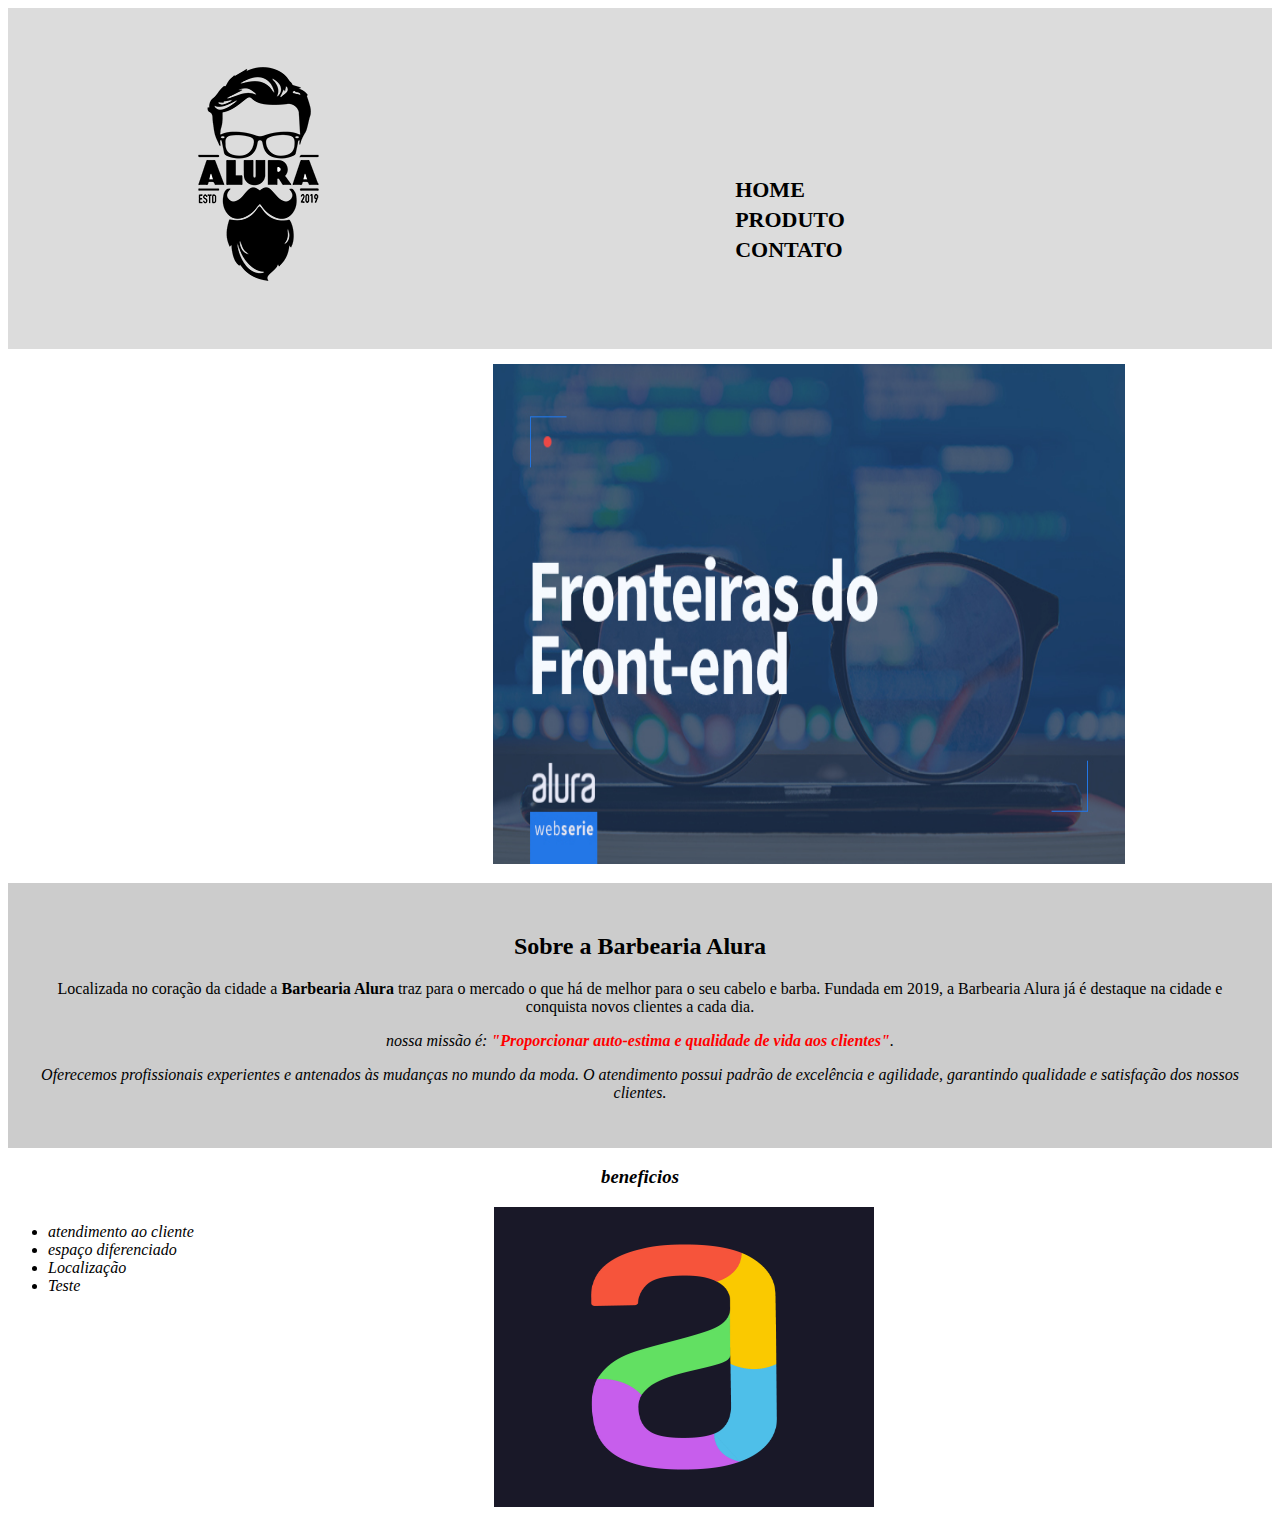
<file: index.html>
<!DOCTYPE html>
<html lang="pt-br">
<head>
<meta charset = "UTF-8">
<title>Curso Alura</title>
<link rel="stylesheet" href="css.css"/>
</head>
<body>
    <header>
        <div class="caixa">
            <h1><img src="imagens/logo.png" alt="Logo" class="logo"/></h1>
            <nav>
                <ul>
                    <li><a href="#">Home</a></li>
                    <li><a href="produtos.html">produto</a></li>
                    <li><a href="contato.html">contato</a></li>
                </ul>
            </nav>
        </div>
        </div>
    </header>
    <img src="imagens/imagem.jpg" id="banner"/>
    <div class="principal">
        <h2 class="titulo-centralizado" >Sobre a Barbearia Alura</h2>
        <p>Localizada no coração da cidade a <strong>Barbearia Alura</strong> traz para o mercado o que há de melhor para o seu cabelo e barba. 
         Fundada em 2019, a Barbearia Alura já é destaque na cidade e conquista novos clientes a cada dia.</p> 
        <p id="missao"><em>nossa missão é: <strong>"Proporcionar auto-estima e qualidade de vida aos clientes"</strong>.<em> </p>
        <p>Oferecemos profissionais experientes e antenados às mudanças no mundo da moda. 
         O atendimento possui padrão de excelência e agilidade, garantindo qualidade e satisfação dos nossos clientes.</p>
    </div>
    <div class="beneficios">
        <h3 class="titulo-centralizado">beneficios</h3>
        <ul>
        <li class="itens">atendimento ao cliente</li>
        <li class="itens">espaço diferenciado</li>
        <li class="itens">Localização</li>
        <li class="itens">Teste</li>
        
        </ul>
        <img src="imagens/benef.jpg" class="imgbenefi">
</div> 
</body>
</html>
</file>
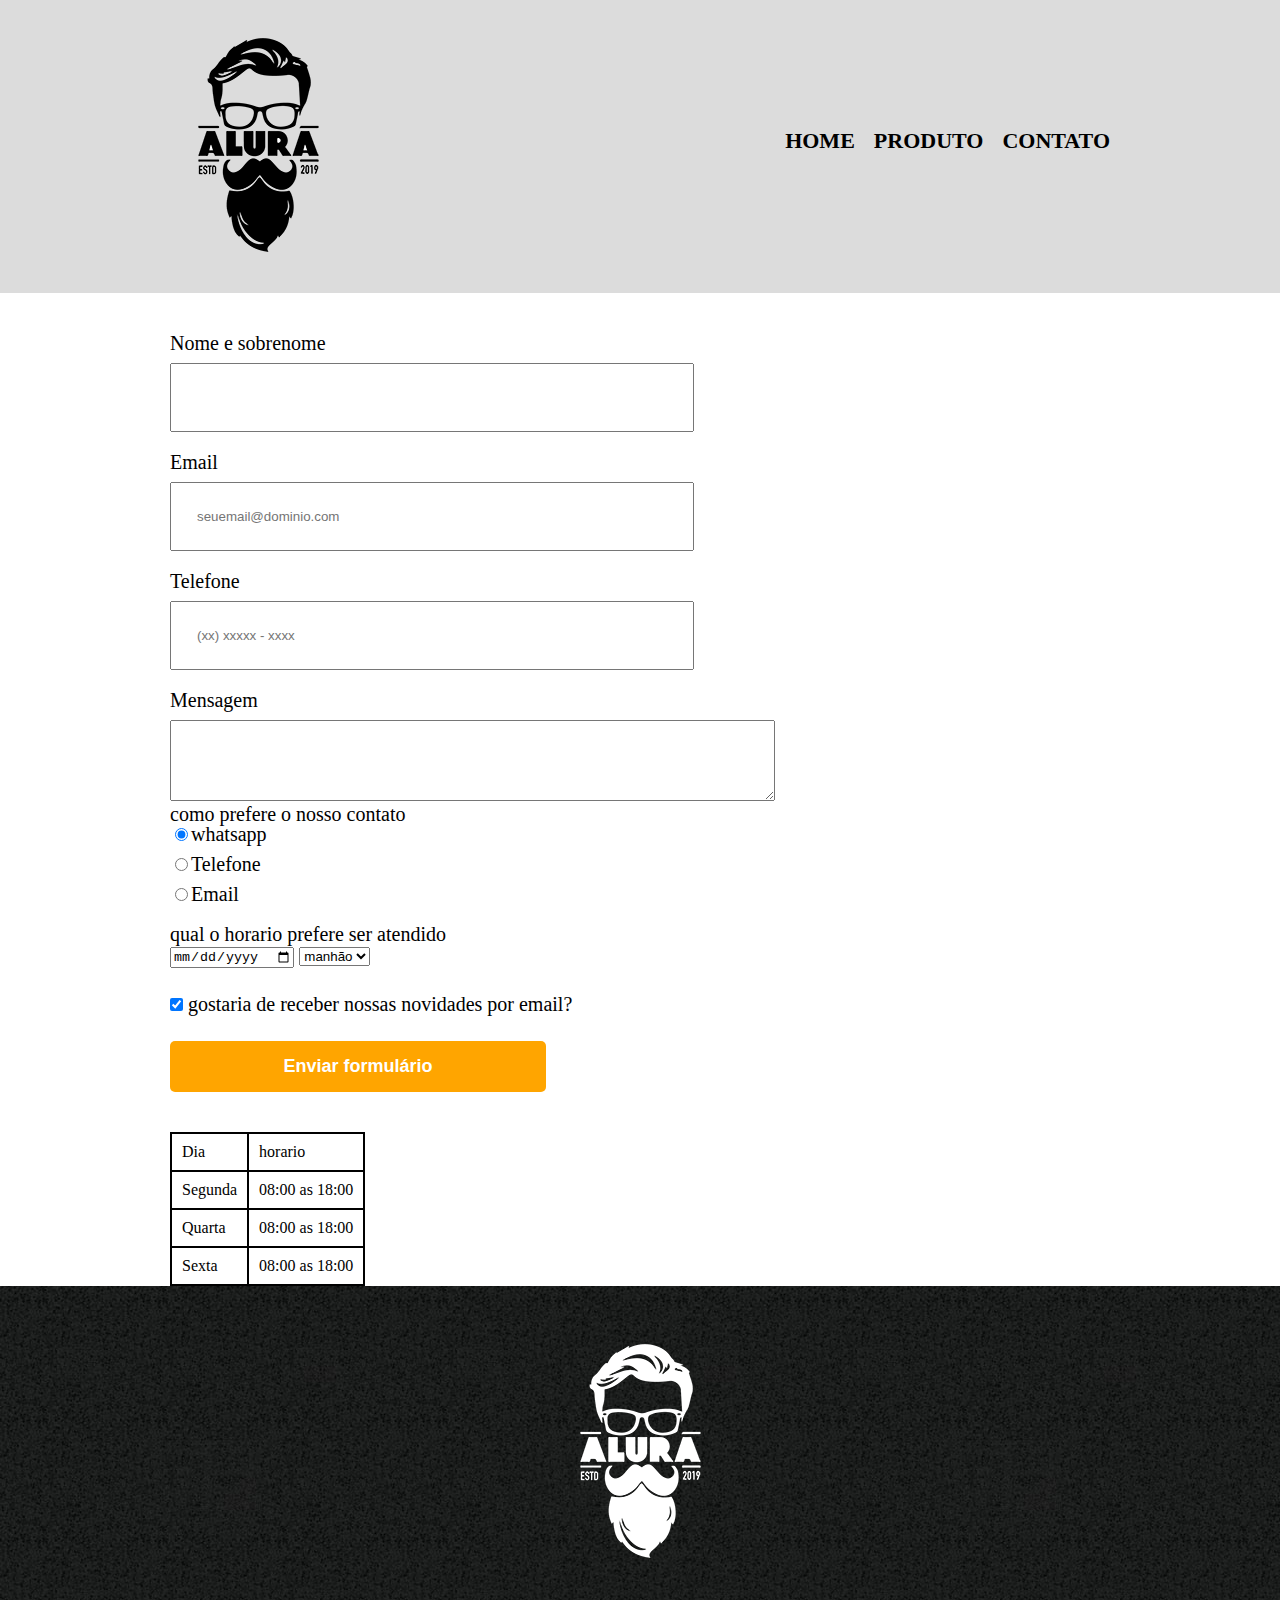
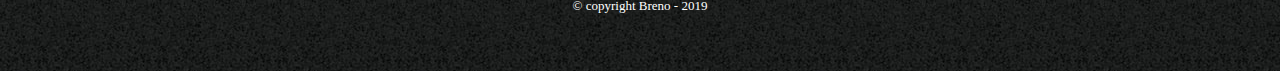
<file: contatos.html>
<!DOCTYPE html>
<html>
    <head>
        <meta charset="UTF-8">
        <title>terceira parte</title>
        <link rel="stylesheet" href="reset.css">
        <link rel="stylesheet" href="contato.css">
    </head>
    <body>
        <header>
            <div class="caixa">
               <h1><img src="imagens/logo.png" alt="Logo" class="logo"/></h1>
               <nav>
               <ul>
                   <li><a href="index.html">Home</a></li>
                   <li><a href="produtos.html">produto</a></li>
                   <li><a href="#">contato</a></li>
               </ul>
               </nav>
            </div>  
            </div>
           </header>
           <main>
           <form>
                <label for="nomesobrenome"> Nome e sobrenome</label>
                <input type="text" id="nomesobrenome" class="input-padrao" required>

                <label for="email">Email</label>
                <input type="email" id="email" class="input-padrao" required placeholder="seuemail@dominio.com">

                <label for="telefone">Telefone</label>
                <input type="tel" id="telefone" class="input-padrao" required placeholder="(xx) xxxxx - xxxx" maxlength="11">
                
                <label for="mensagem">Mensagem</label>
                <textarea id="mensagem" rows="5" cols="73" required ></textarea>
            <fieldset>
                <legend>como prefere o nosso contato</p>

                <label for="radio-whatsapp"><input type="radio" name="contato" value="email" id="radio-whatsapp" checked>whatsapp</label>
                
                
                <label for="radio-telefone"><input type="radio" name="contato" value="email" id="radio-telefone">Telefone</label>
                

                <label for="radio-email"><input type="radio" name="contato" value="email" id="radio-email">Email</label>
                
            </fieldset>  
            <fieldset>  
                <legend>qual o horario prefere ser atendido</p>
                <input type="date">
                <select>
                    <option>manhão</option>
                    <option>tarde</option>
                    <option>noite</option>
                </select> 
            </fieldset>
                <label><input type="checkbox" class="checkbox" checked> gostaria de receber nossas novidades por email?</label>

                <input type="submit" value="Enviar formulário" class="enviar">

           </form>
           <table>
            <tr>
                   <td>Dia</td>
                   <td>horario</td>
            </tr>
            <tr>
                <td>Segunda</td>
                <td>08:00 as 18:00</td>
            </tr>
            <tr>
                <td>Quarta</td>
                <td>08:00 as 18:00</td>
            </tr>
            <tr>
                <td>Sexta</td>
                <td>08:00 as 18:00</td>
            </tr>
           </table>
           </main>
           <footer>
            <img src="imagens/rodape.png">
            <p class="copyright">&copy; copyright Breno - 2019</p>
        </footer>
    </body>
</html>
</file>
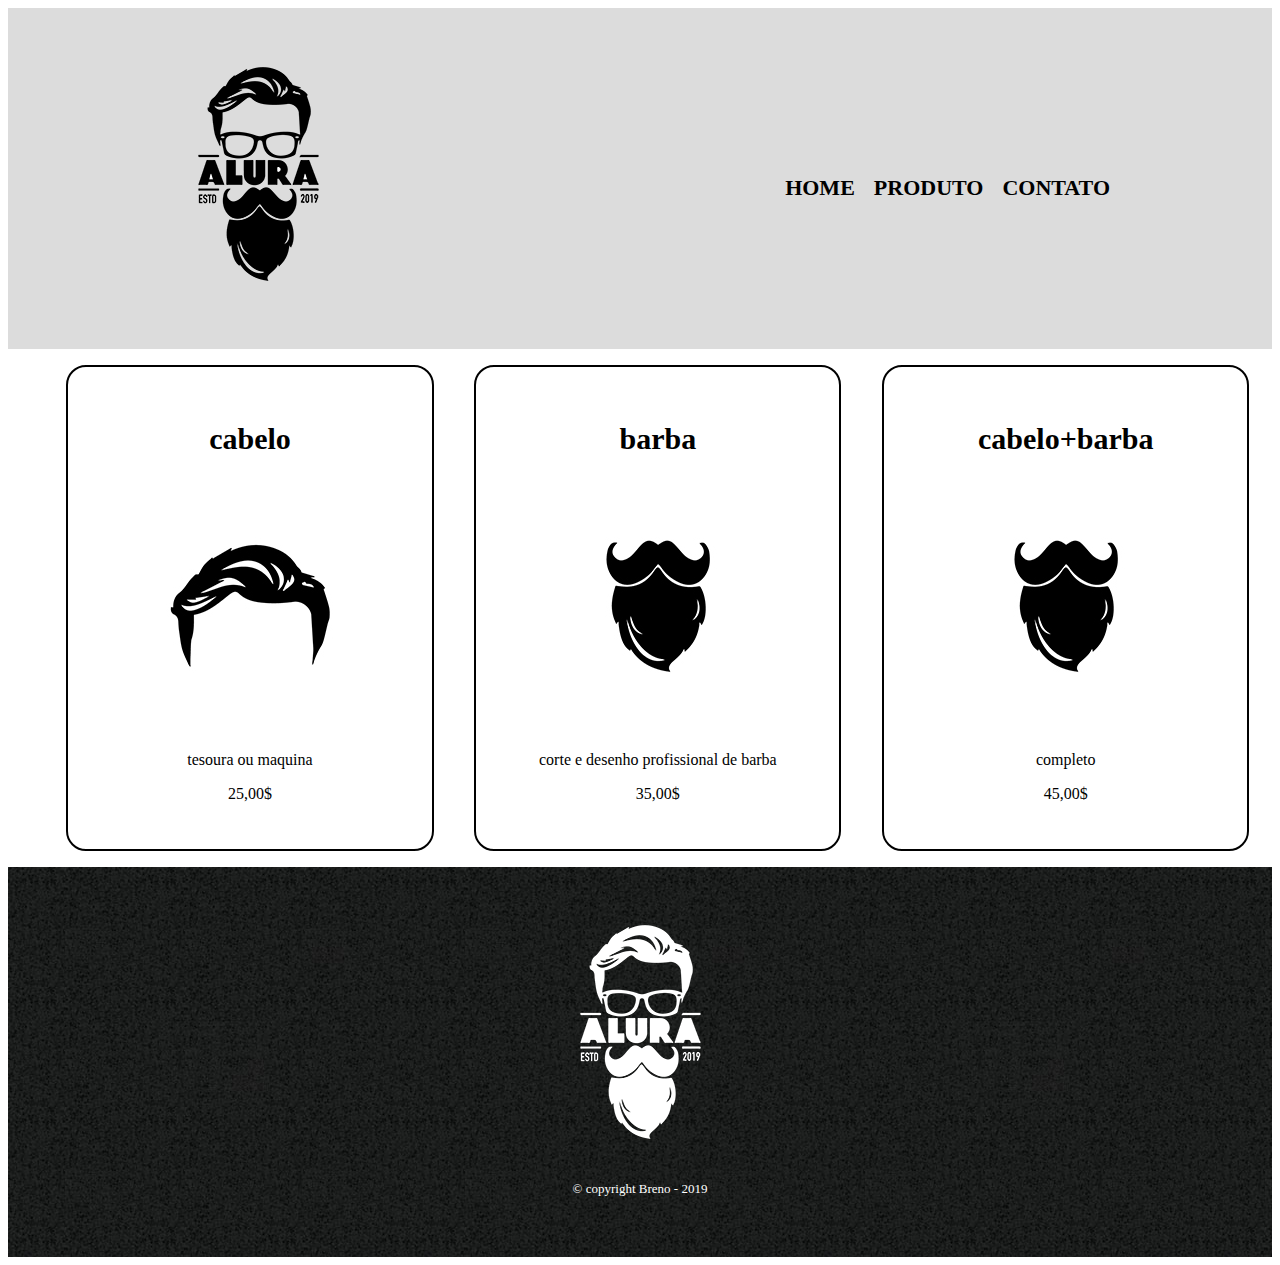
<file: produtos.html>
<!DOCTYPE html>
<html>
    <head>
        <meta charset="UTF-8">
        <title>segunda parte</title>
        <link rel="stylesheet" href="produto.css">
    </head>
    <body>
        <header>
         <div class="caixa">
            <h1><img src="imagens/logo.png" class="logo"></h1>
            <nav>
            <ul>
                <li><a href="index.html">Home</a></li>
                <li><a href="produtos.html">produto</a></li>
                <li><a href="contatos.html">contato</a></li>
            </ul>
            </nav>
         </div>
        </header>
        <div>
            <main>
                <ul class="produtos">
                    <li>
                        <h2>cabelo</h2>
                        <img src="imagens/cabelo.jpg">
                        <p class="pd">tesoura ou maquina</p>
                        <p class="preco">25,00$</p>
                    </li>
                    <li>
                        <h2>barba</h2>
                        <img src="imagens/barba.jpg">
                        <p class="pd">corte e desenho profissional de barba</p>
                        <p class="preco">35,00$</p>
                    </li>
                    <li>
                        <h2>cabelo+barba</h2>
                        <img src="imagens/barbacabelo.jpg">
                        <p class="pd">completo</p>
                        <p class="preco">45,00$</p>
                    </li>
                </ul>
            </main>
        </div>

        <footer>
            <img src="imagens/rodape.png">
            <p class="copyright">&copy; copyright Breno - 2019</p>
        </footer>

    </body>
</html>
</file>
<file: css.css>
/* body{
    background: #ccc;
} */
header{
    background: #DCDCDC;
    padding: 20px;
}
.logo:hover{
    transform: rotate(90deg) scale(1.0)  ;
}
.caixa{
    position: relative;
    width: 940px;
    margin: 0 auto;
}

nav{
    position: absolute;
    top: 110px;
    right: 0px;
}

nav li{
    display: inline;
    margin: 0 0 0 15px;

}

nav a{
    text-transform: uppercase;
    color: #000000;
    font-weight: bold;
    font-size: 22px;
    text-decoration: none;

}
nav a:hover{
    color: rosybrown;
    text-decoration: underline;

}
nav ul li{
    padding: 2px 10px;
    display: inline-block;
}
#banner{
    width: 50%;
    height: 500px;
    margin-left: 470px;
    padding: 15px;
}

.principal{
    background: #ccc;
    padding: 30px;
}

.titulo-principal{
    padding-left: 20px;
}

.titulo-centralizado{
    text-align: center;
} 

p{
    text-align: center;
}

#missao{
    font-size: 16px;
}

em strong{
    color: red;
}
.itens{
    font-style: italic;
}
.beneficos{
    background: #fff;
    padding: 20px;
}   

ul{
    display: inline-block;
    vertical-align: top;
    width: 20%;
    margin-right: 15%;
    
}
.imgbenefi{
    width: 30%;
    height: 300px;
}

/* @media screen and (max-width: 480px) {
    .caixa, .principal, .conteudo-beneficios, .mapa-conteudo, .video {
        width: auto;
    }

    h1 {
        text-align: center;
    }

    nav {
        position: static; 
    }

    .lista-beneficios, .imagem-beneficios {
        width: 100%;
    }
} */
</file>
<file: contato.css>
header{
    background: #DCDCDC;
    padding: 20px;
}
.logo:hover{
    transform: rotate(90deg) scale(1.0)  ;
}
.caixa{
    position: relative;
    width: 940px;
    margin: 0 auto;
}

nav{
    position: absolute;
    top: 110px;
    right: 0px;
}

nav li{
    display: inline;
    margin: 0 0 0 15px;

}

nav a{
    text-transform: uppercase;
    color: #000000;
    font-weight: bold;
    font-size: 22px;
    text-decoration: none;
    
}
nav a:hover{
    color: rosybrown;
    text-decoration: underline;
    
}
footer{
    text-align: center;
    background: url('imagens/fundo.jpg');
    padding: 40px;
}

.copyright{
    color: white;
    font-size: 13px;
    margin: 20px;
}

.copyright:hover{
   color: blue;
}

main{
    width: 940px;
    margin: 0 auto;
}

form {
    margin: 40px 0;
}

form label, form legend {
    display: block;
    font-size: 20px;
    margin: 0 0 10px;
}

.input-padrao {
    display: block;
    margin: 0 0 20px;
    padding: 25px;
    width: 50%;
}

.checkbox{
    margin: 20px 0;
}

.enviar{
    width: 40%;
    padding: 15px 0;   
    background: orange;
    color: white;
    font-weight: bold;
    font-size: 18px;
    border: none;
    border-radius: 5px ;
    transition: 1s all;
    cursor: pointer; 
}
.enviar:hover{
    background: red ; 
    transform: scale(1.2);

}
td{
    padding: 10px;
    box-sizing: border-box;
    border: 2px solid black;
}
</file>
<file: produto.css>
header{
    background: #DCDCDC;
    padding: 20px;
}

.caixa{
    position: relative;
    width: 940px;
    margin: 0 auto;
}

nav{
    position: absolute;
    top: 110px;
    right: 0px;
}

nav li{
    display: inline;
    margin: 0 0 0 15px;
}

nav a{
    text-transform: uppercase;
    color: #000000;
    font-weight: bold;
    font-size: 22px;
    text-decoration: none;
    
}
nav a:hover{
    color: rosybrown;
    text-decoration: underline;
}

/* .produtos{
    width: 940px;
    margin: 0 auto;
    padding: 50px 0;
} */

.produtos li{
    display: inline-block;
    text-align: center;
    width: 30%;
    vertical-align: top;
    margin: 0 1.5%;
    padding: 30px 20px;
    box-sizing: border-box;
    border: 2px solid black;
    border-radius: 20px;
}

.produtos li:hover{
    border-color: #c7c7c7;
}

.produtos li:active{
    border-color: #081908;
}

.produtos li:hover h2{
     font-size: 34px;
}

.produtos h2{
    font-size: 30px;
    font-weight: bold;
}

.produtos-pd{
    font-size: 18px;
}

.produtos-preco{
    font-size: 22px;
    font-weight: bold;
    margin-top : 10px;
 }

 footer{
     text-align: center;
     background: url('imagens/fundo.jpg');
     padding: 40px;
 }

 .copyright{
     color: white;
     font-size: 13px;
     margin: 20px;
 }

.copyright:hover{
    color: blue;
}
</file>
